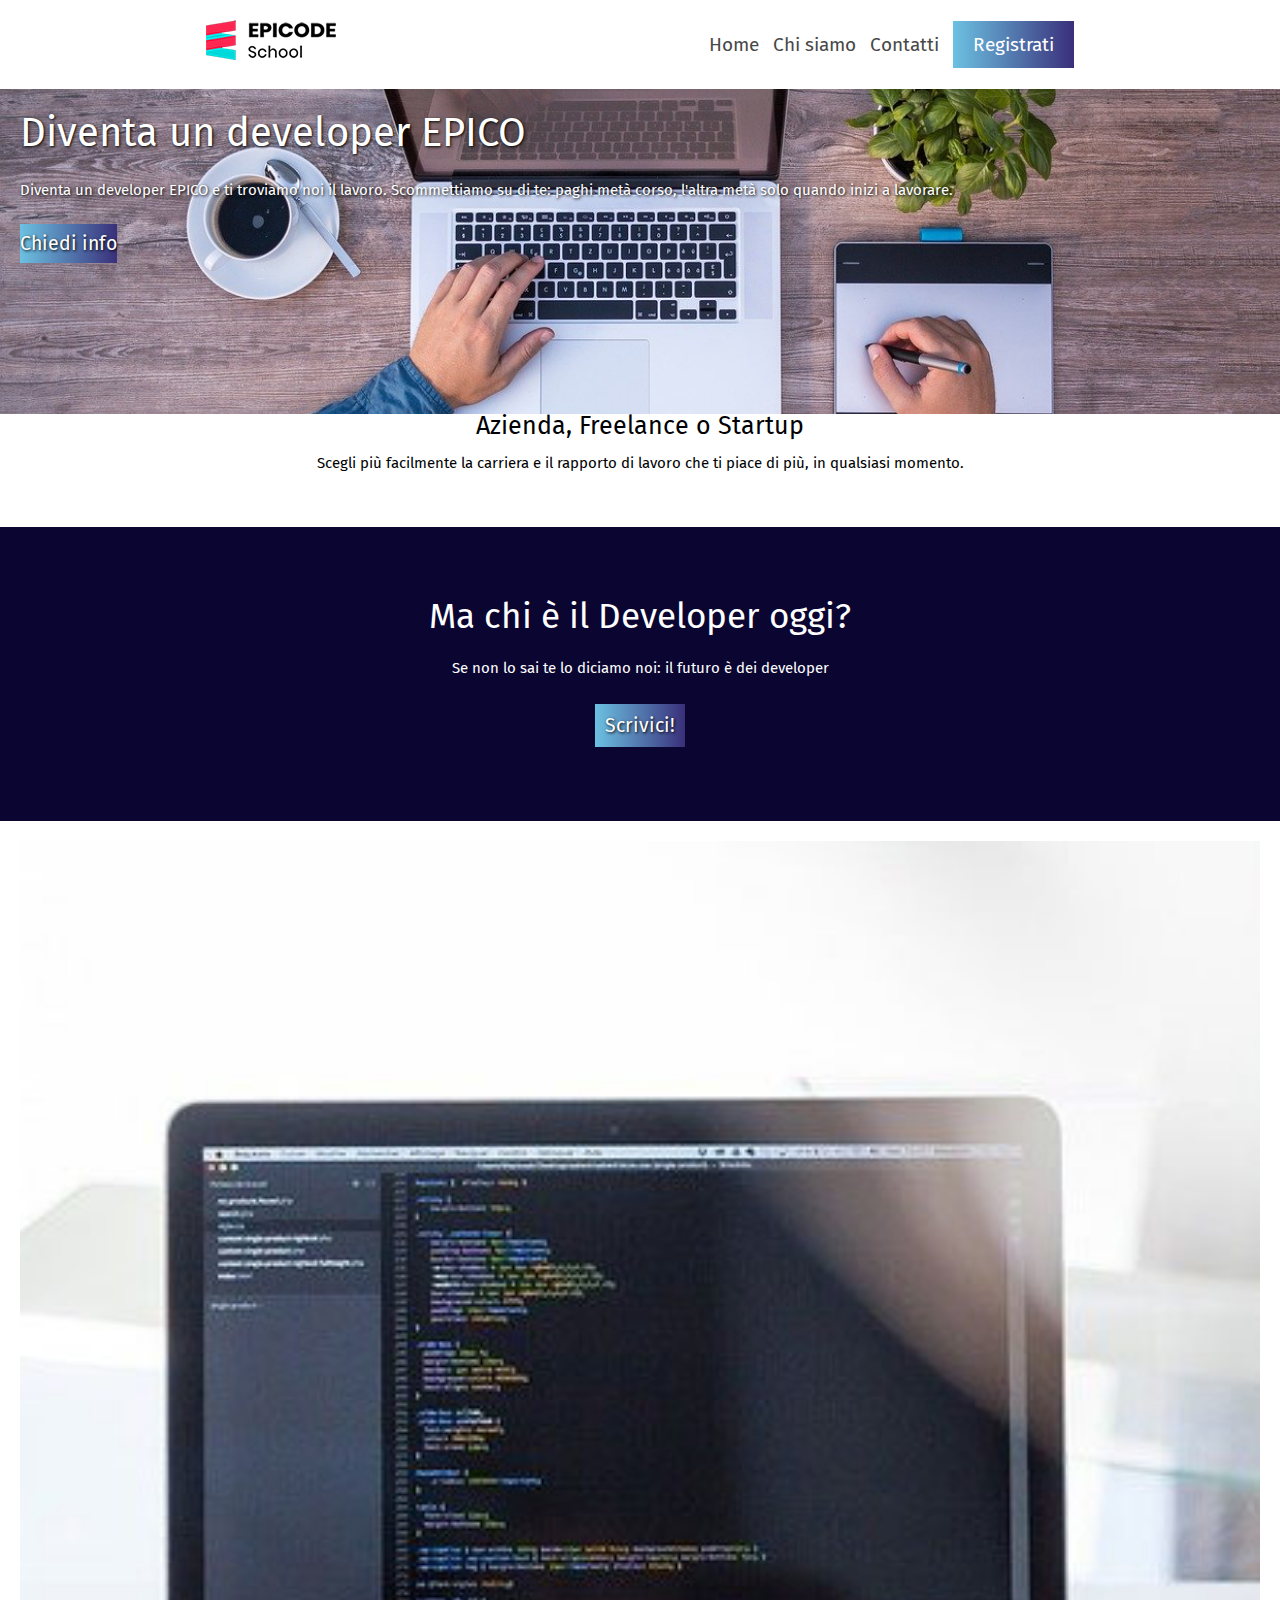
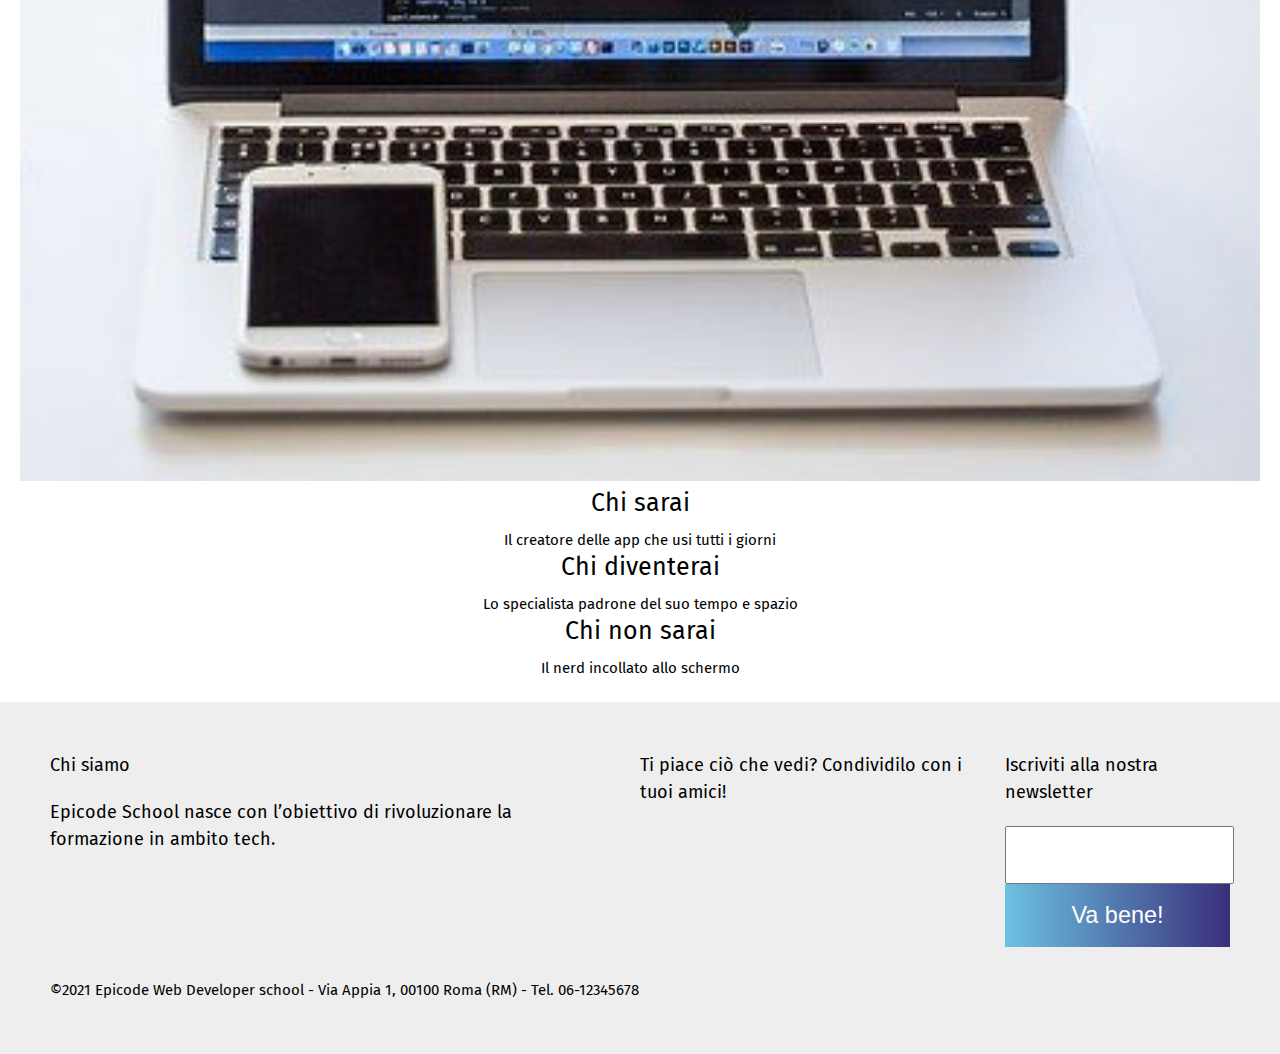
<file: start/index.html>
<!DOCTYPE html>
<html lang="it">

<head>
  <meta charset="UTF-8">
  <meta name="viewport" content="width=device-width,initial-scale=1">
  <meta name="description" content="Epicode School: il punto di partenza per la tua professione di Developer.">
  <title>Epicode - Formazione Web Developer</title>
  <link rel="stylesheet" href="assets/css/reset.css">
  <link rel="stylesheet" href="assets/css/stile.css">
  <link rel="stylesheet" href="https://cdn.lineicons.com/3.0/lineicons.css">
  <link rel="stylesheet"
    href="https://fonts.googleapis.com/css2?family=Fira+Sans:ital,wght@0,100;0,200;0,300;0,400;0,500;0,600;0,700;0,800;0,900;1,100;1,200;1,300;1,400;1,500;1,600;1,700;1,800;1,900&display=swap"
    rel="stylesheet">
</head>

<body>
  <header>
    <div id="imglogo">
      <img src="assets/images/logo.png">
    </div>
    <nav>
      <ul>
        <li><a href="index.html" title="Vai alla homepage">Home</a></li>
        <li><a href="chi-siamo.html" title="Descrizione e mission di Epicode">Chi siamo</a></li>
        <li><a href="contatti.html" title="Contattaci per info sui corsi">Contatti</a></li>
        <li id="registrati"><a href="" title="Registrati per accedere all'area riservata">Registrati</a></li>
      </ul>
    </nav>
  </header>
  <main>
    <div id="bannerMain">
      <h1>Diventa un developer EPICO</h1>
      <p>Diventa un developer EPICO e ti troviamo noi il lavoro. Scommettiamo su di te: paghi metà corso, l'altra metà
        solo quando inizi a lavorare.</p>
      <a href="contatti.html" title="Contattaci per info sui corsi">Chiedi info</a>
    </div>
    <article>
      <div id="Titolo2">
        <h2>Perché diventare un Developer?</h2>
        <p>Non servono laurea e competenze specifiche, solo impegno. Segui il corso online, dove vuoi tu. Il lavoro che
          andrai a fare è veramente figo.</p>
      </div>

      <div id="p1">
        <i class="lni lni-comments"></i>
        <h3>Tutti ti cercheranno</h3>
        <p>Sono 30.000 in Italia le posizioni di developer scoperte, scegli quella che ti stimola di più.</p>
      </div>

      <div id="p2">
        <i class="lni lni-map-marker"></i>
        <h3>Potrai lavorare dove vuoi</h3>
        <p>Non serve lavorare in ufficio per essere creatori di prodotti digitali, e le aziende lo sanno. Lavora da
          casa, in riva al mare o in montagna.</p>
      </div>

      <div id="p3">
        <i class="lni lni-consulting"></i>
        <h3>Azienda, Freelance o Startup</h3>
        <p>Scegli più facilmente la carriera e il rapporto di lavoro che ti piace di più, in qualsiasi momento.</p>
      </div>
    </article>

    <section>
      <div id="blue">
        <h2>Ma chi è il Developer oggi?</h2>
        <p>Se non lo sai te lo diciamo noi: il futuro è dei developer</p>
        <a href="contatti.html" title="Contattaci per info sui corsi">Scrivici!</a>
      </div>

      <div id="image">
        <img src="assets/images/notebook.jpg" alt="notebook" width="100%" height="100%">
        <i class="lni lni-happy"></i>
        <h3>Chi sarai</h3>
        <p>Il creatore delle app che usi tutti i giorni</p>
        <i class="lni lni-cool"></i>
        <h3>Chi diventerai</h3>
        <p>Lo specialista padrone del suo tempo e spazio</p>
        <i class="lni lni-suspect"></i>
        <h3>Chi non sarai</h3>
        <p>Il nerd incollato allo schermo</p>
      </div>
    </section>


    <footer>
      <div id="flexFooter">
        <div id="footer">
          <h3>Chi siamo</h3>
          <p>Epicode School nasce con l’obiettivo di rivoluzionare la formazione in ambito tech.</p>
        </div>
        <div id="footer_2">
          <h3>Ti piace ciò che vedi? Condividilo con i tuoi amici!</h3>
          <a href=""><i class="lni lni-facebook-original"></i></a>
          <a href=""><i class="lni lni-linkedin-original"></i></a>
          <a href=""><i class="lni lni-instagram-filled"></i></a>
        </div>
        <div id="footer_3">
          <h3>Iscriviti alla nostra newsletter</h3>
          <input type="email" id="email" name="email">
          <input type="submit" value="Va bene!" id="buttonFooter">
        </div>
      </div>
      <p id="copy">&copy;2021 Epicode Web Developer school - Via Appia 1, 00100 Roma (RM) - Tel. 06-12345678</p>
    </footer>
  </main>

</body>

</html>
</file>
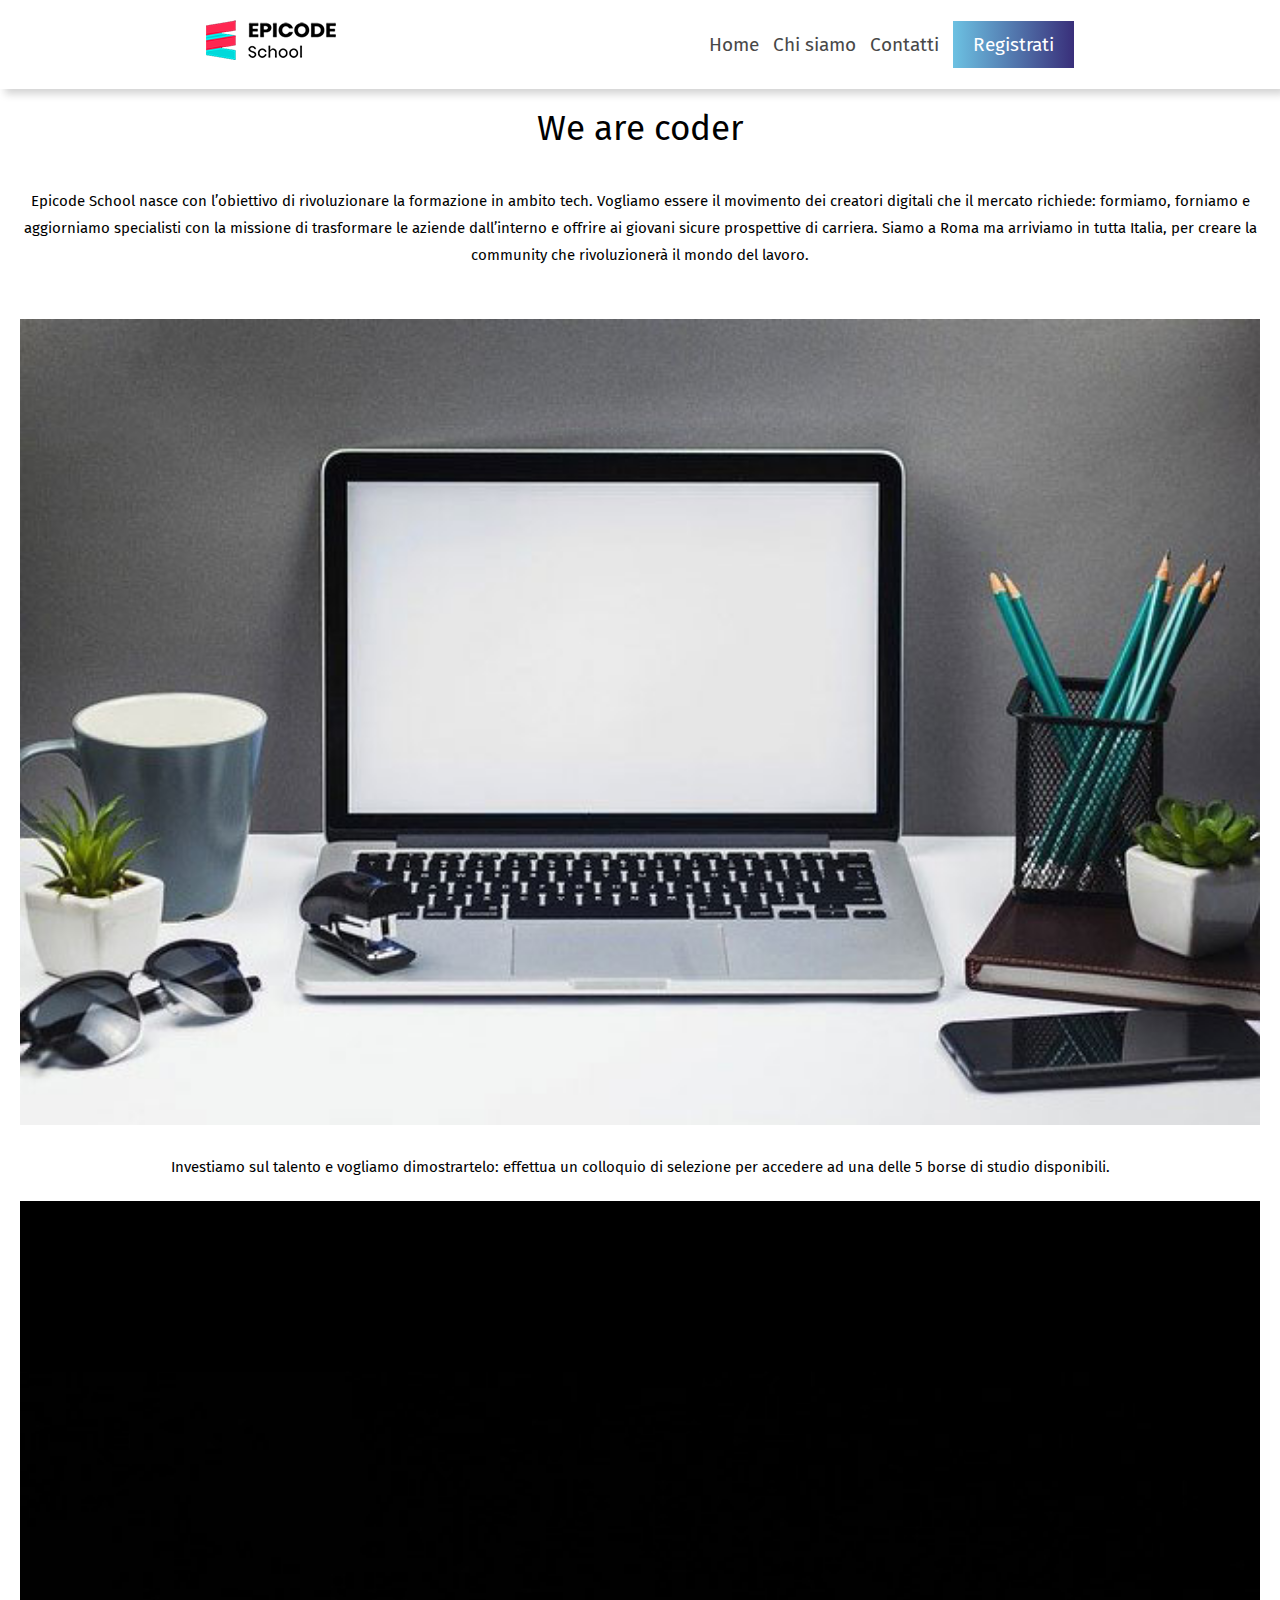
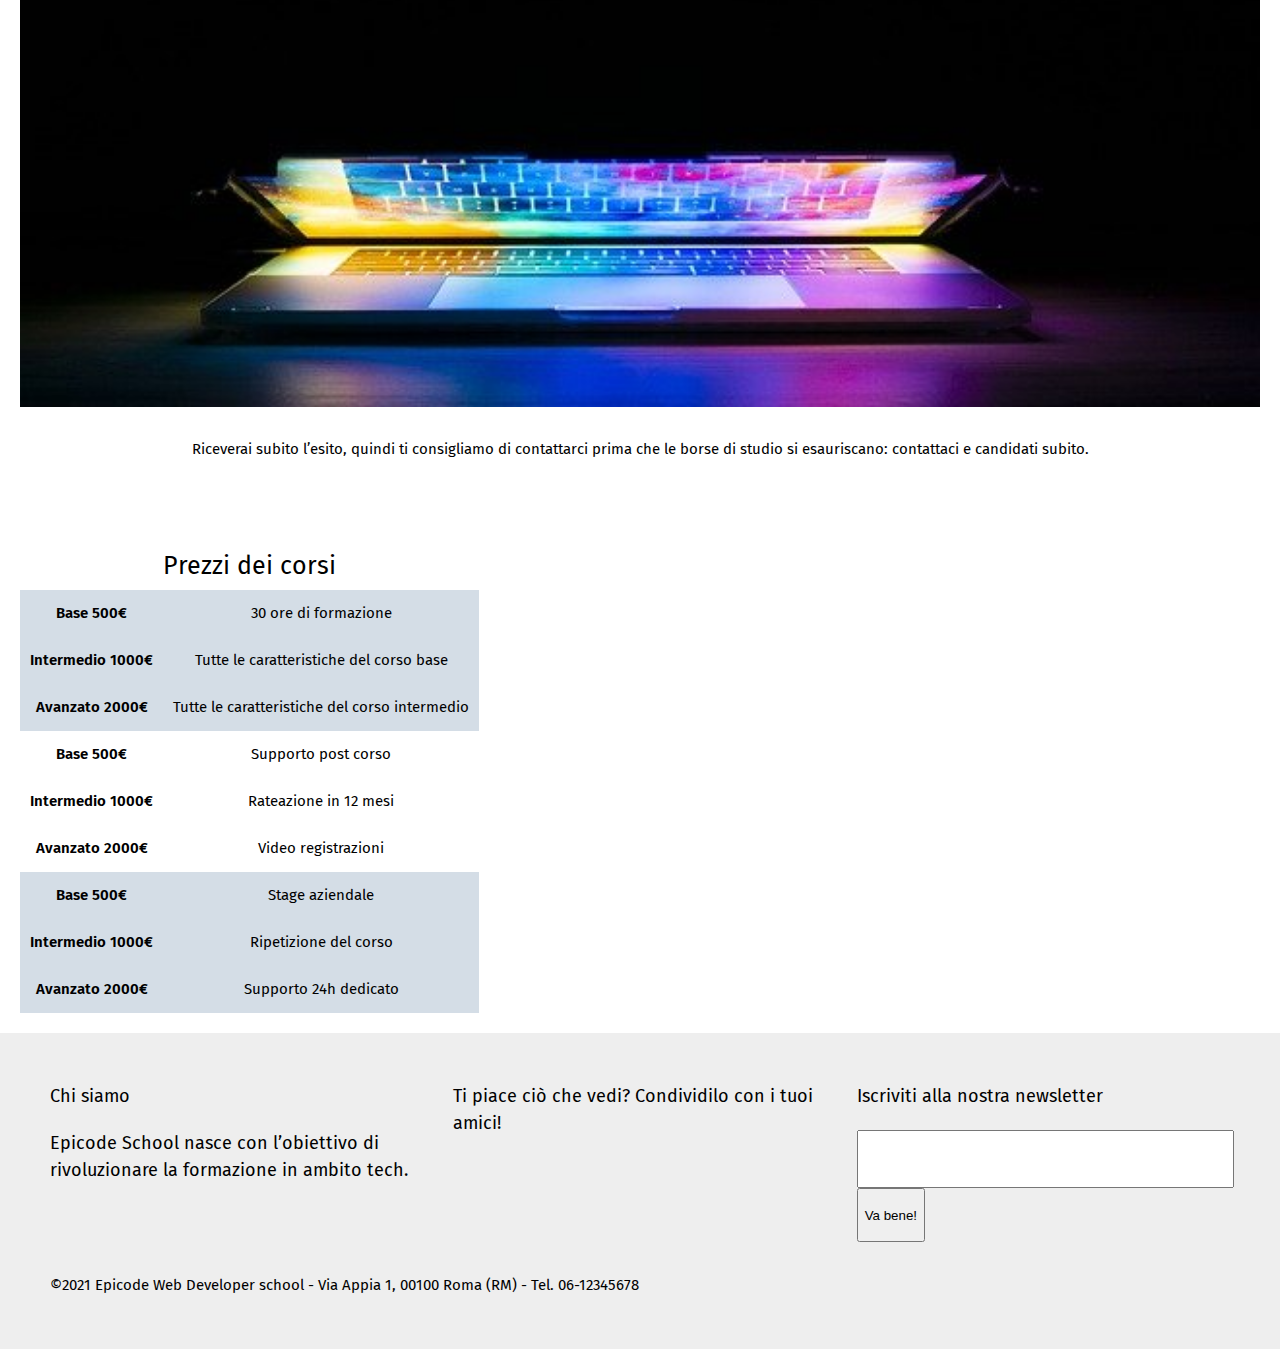
<file: start/chi-siamo.html>
<!DOCTYPE html>
<html lang="it">

<head>
  <meta charset="UTF-8">
  <meta name="viewport" content="width=device-width,initial-scale=1">
  <meta name="description" content="Epicode School: la presentazione dei nostri servizi e l'offerta didattica.
  ">
  <title>Epicode - Profilo aziendale</title>
  <link rel="stylesheet" href="assets/css/reset.css">
  <link rel="stylesheet" href="assets/css/stile.css">
  <link rel="stylesheet" href="https://cdn.lineicons.com/3.0/lineicons.css">
  <link rel="stylesheet"
    href="https://fonts.googleapis.com/css2?family=Fira+Sans:ital,wght@0,100;0,200;0,300;0,400;0,500;0,600;0,700;0,800;0,900;1,100;1,200;1,300;1,400;1,500;1,600;1,700;1,800;1,900&display=swap"
    rel="stylesheet">
</head>

<body>

  <header>
    <div>
      <img src="assets/images/logo.png">
    </div>
    <nav>
      <ul>
        <li><a href="index.html" title="Vai alla homepage">Home</a></li>
        <li><a href="chi-siamo.html" title="Descrizione e mission di Epicode">Chi siamo</a></li>
        <li><a href="contatti.html" title="Contattaci per info sui corsi">Contatti</a></li>
        <li id="registrati"><a href="" title="Registrati per accedere all'area riservata">Registrati</a></li>
      </ul>
    </nav>
  </header>

  <main>

    <article>
      <div class="coder">
        <h2>We are coder</h2>
        <p>Epicode School nasce con l’obiettivo di rivoluzionare la formazione in ambito tech. Vogliamo essere il
          movimento dei creatori digitali che il mercato richiede: formiamo, forniamo e aggiorniamo specialisti con la
          missione di trasformare le aziende dall’interno e offrire ai giovani sicure prospettive di carriera. Siamo a
          Roma ma arriviamo in tutta Italia, per creare la community che rivoluzionerà il mondo del lavoro.</p>
      </div>
      <div class="coder">
        <img src="assets/images/foto1.jpg" width="100%" height="100%">
        <p>Investiamo sul talento e vogliamo dimostrartelo: effettua un colloquio di selezione per accedere ad una delle
          5 borse di studio disponibili.</p>
        <img src="assets/images/foto2.jpg" width="100%" height="100%">
        <p>Riceverai subito l’esito, quindi ti consigliamo di contattarci prima che le borse di studio si esauriscano:
          contattaci e candidati subito.</p>
      </div>

    </article>

    <aside>
      <table>
        <caption>Prezzi dei corsi</caption>
        <tbody>
          <tr class="lightBlue">
            <td class="bold">Base 500€</td>
            <td>30 ore di formazione</td>
          </tr>
          <tr class="lightBlue">
            <td class="bold">Intermedio 1000€</td>
            <td>Tutte le caratteristiche del corso base</td>
          </tr>
          <tr class="lightBlue">
            <td class="bold">Avanzato 2000€</td>
            <td>Tutte le caratteristiche del corso intermedio</td>
          </tr>
          <tr>
            <td class="bold">Base 500€</td>
            <td>Supporto post corso</td>
          </tr>
          <tr>
            <td class="bold">Intermedio 1000€</td>
            <td>Rateazione in 12 mesi</td>
          </tr>
          <tr>
            <td class="bold">Avanzato 2000€</td>
            <td>Video registrazioni</td>
          </tr>
          <tr class="lightBlue">
            <td class="bold">Base 500€</td>
            <td>Stage aziendale</td>
          </tr>
          <tr class="lightBlue">
            <td class="bold">Intermedio 1000€</td>
            <td>Ripetizione del corso</td>
          </tr>
          <tr class="lightBlue">
            <td class="bold">Avanzato 2000€</td>
            <td>Supporto 24h dedicato</td>
          </tr>
        </tbody>
      </table>
    </aside>

    <footer>
      <div id="flexFooter">
        <div id="footer1">
          <h3>Chi siamo</h3>
          <p>Epicode School nasce con l’obiettivo di rivoluzionare la formazione in ambito tech.</p>
        </div>
        <div id="footer2">
          <h3>Ti piace ciò che vedi? Condividilo con i tuoi amici!</h3>
          <a href=""><i class="lni lni-facebook-original"></i></a>
          <a href=""><i class="lni lni-linkedin-original"></i></a>
          <a href=""><i class="lni lni-instagram-filled"></i></a>
        </div>
        <div id="footer3">
          <h3>Iscriviti alla nostra newsletter</h3>
          <input type="email" id="email" name="email">
          <input type="submit" value="Va bene!" id="vaBene">
        </div>
      </div>
      <p id="copy">&copy;2021 Epicode Web Developer school - Via Appia 1, 00100 Roma (RM) - Tel. 06-12345678</p>
    </footer>
  </main>

</body>

</html>
</file>
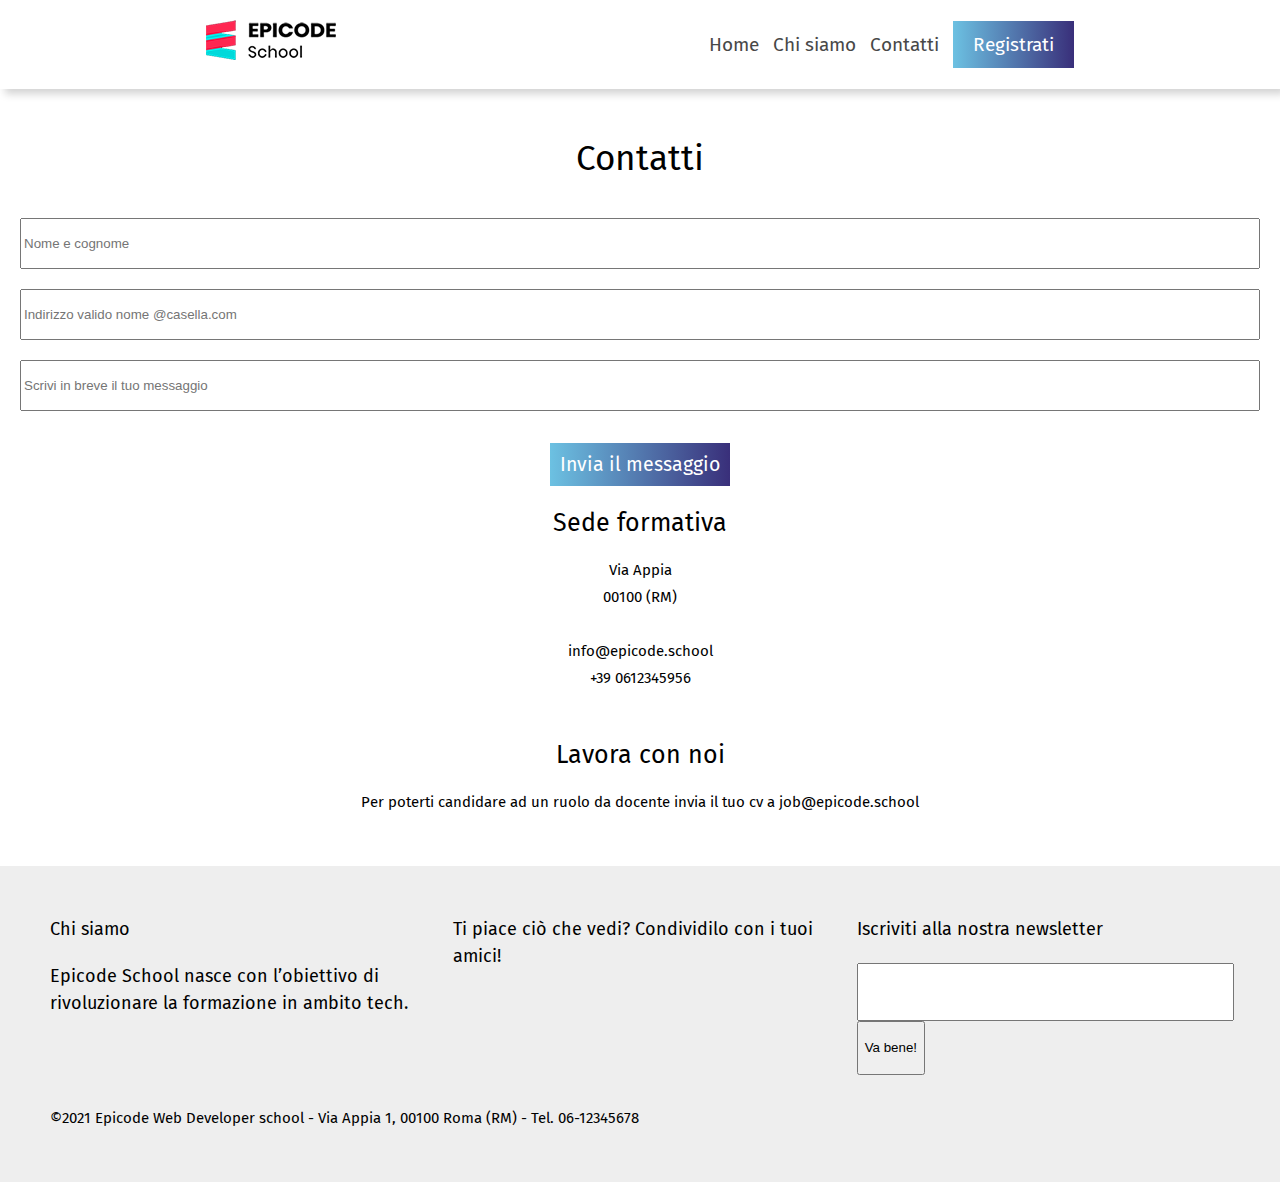
<file: start/contatti.html>
<!DOCTYPE html>
<html lang="it">

<head>
  <meta charset="UTF-8">
  <meta name="viewport" content="width=device-width,initial-scale=1">
  <meta name="description" content="Epicode School: contattaci per i corsi di Front End Developer.">
  <title>Epicode - Contatti</title>
  <link rel="stylesheet" href="assets/css/reset.css">
  <link rel="stylesheet" href="assets/css/stile.css">
  <link rel="stylesheet" href="https://cdn.lineicons.com/3.0/lineicons.css">
  <link rel="stylesheet"
    href="https://fonts.googleapis.com/css2?family=Fira+Sans:ital,wght@0,100;0,200;0,300;0,400;0,500;0,600;0,700;0,800;0,900;1,100;1,200;1,300;1,400;1,500;1,600;1,700;1,800;1,900&display=swap"
    rel="stylesheet">
</head>

<body>
  <header>
    <div>
      <img src="assets/images/logo.png">
    </div>
    <nav>
      <ul>
        <li><a href="index.html" title="Vai alla homepage">Home</a></li>
        <li><a href="chi-siamo.html" title="Descrizione e mission di Epicode">Chi siamo</a></li>
        <li><a href="contatti.html" title="Contattaci per info sui corsi">Contatti</a></li>
        <li id="registrati"><a href="" title="Registrati per accedere all'area riservata">Registrati</a></li>
      </ul>
    </nav>
  </header>

  <main>

    <div id="form">
      <h2>Contatti</h2>

      <form>
        <input type="text" placeholder="Nome e cognome" />
        <input type="email" placeholder="Indirizzo valido nome @casella.com" />
        <input type="text" placeholder="Scrivi in breve il tuo messaggio" />
      </form>
      <a href="contatti.html" title="Contattaci per info sui corsi">Invia il messaggio</a>
    </div>

    <aside>
      <h3>Sede formativa</h3>
      <p>Via Appia<br>00100 (RM)<br><br>info@epicode.school<br>+39 0612345956</p>
      <h3>Lavora con noi</h3>
      <p>Per poterti candidare ad un ruolo da docente invia il tuo cv a job@epicode.school</p>
    </aside>

  </main>

  <footer>
    <div id="flexFooter">
      <div id="footer1">
        <h3>Chi siamo</h3>
        <p>Epicode School nasce con l’obiettivo di rivoluzionare la formazione in ambito tech.</p>
      </div>
      <div id="footer2">
        <h3>Ti piace ciò che vedi? Condividilo con i tuoi amici!</h3>
        <a href=""><i class="lni lni-facebook-original"></i></a>
        <a href=""><i class="lni lni-linkedin-original"></i></a>
        <a href=""><i class="lni lni-instagram-filled"></i></a>
      </div>
      <div id="footer3">
        <h3>Iscriviti alla nostra newsletter</h3>
        <input type="email" id="email" name="email">
        <input type="submit" value="Va bene!" id="vaBene">
      </div>
    </div>
    <p id="copy">&copy;2021 Epicode Web Developer school - Via Appia 1, 00100 Roma (RM) - Tel. 06-12345678</p>
  </footer>
  </main>

</body>

</html>
</file>
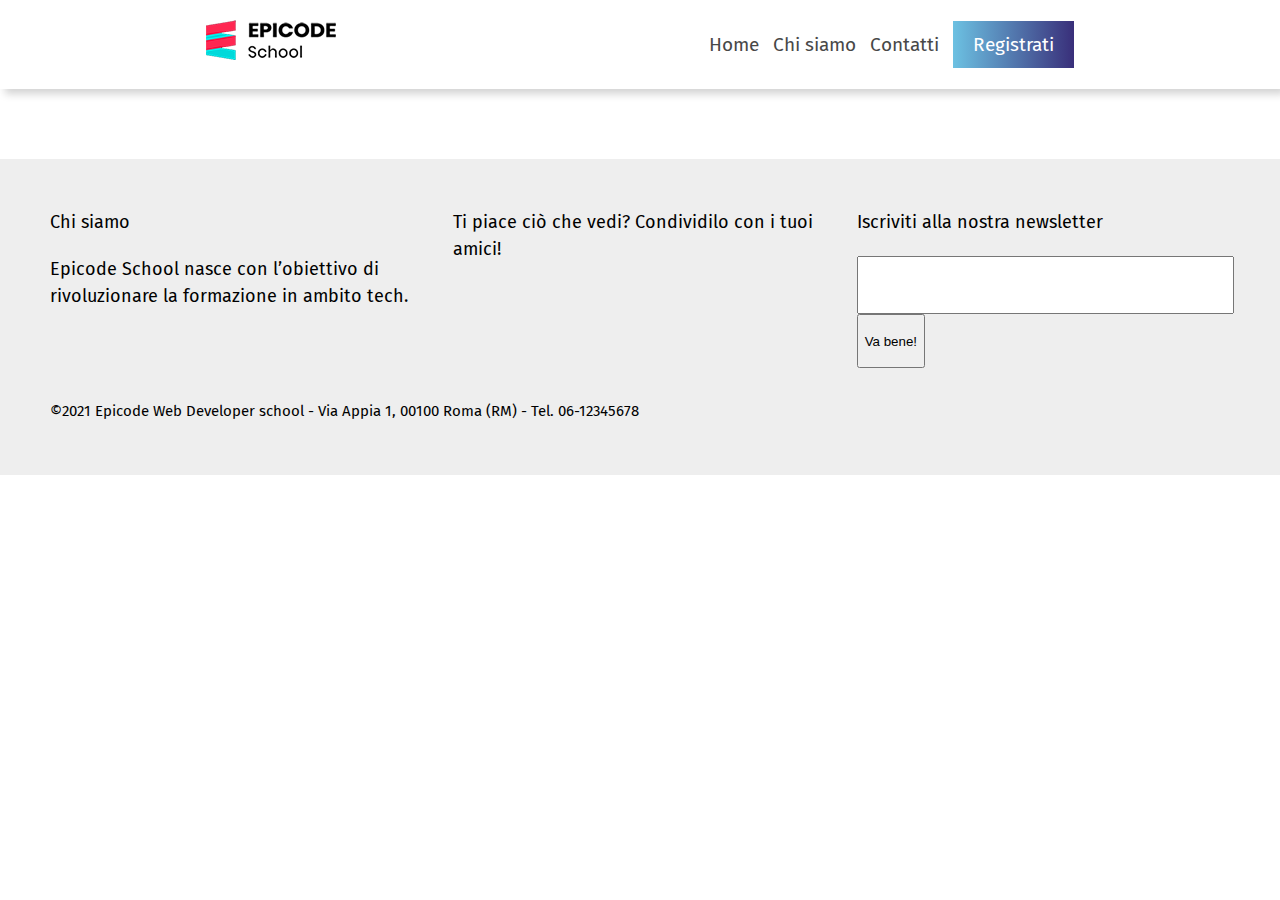
<file: start/layout.html>
<!DOCTYPE html>
<html lang="it">

<head>
  <meta charset="UTF-8">
  <meta name="viewport" content="width=device-width,initial-scale=1">
  <meta name="description" content="Epicode School: il punto di partenza per la tua professione di Developer.">
  <title>Epicode - Formazione Web Developer</title>
  <link rel="stylesheet" href="assets/css/reset.css">
  <link rel="stylesheet" href="assets/css/stile.css">
  <link rel="stylesheet" href="https://cdn.lineicons.com/3.0/lineicons.css">
  <link rel="stylesheet" href="https://fonts.googleapis.com/css2?family=Fira+Sans:ital,wght@0,100;0,200;0,300;0,400;0,500;0,600;0,700;0,800;0,900;1,100;1,200;1,300;1,400;1,500;1,600;1,700;1,800;1,900&display=swap" rel="stylesheet">
</head>

<body>
<header>
  <div>
    <img src="assets/images/logo.png">
  </div>
  <nav>
    <ul>
      <li><a href="index.html" title="Vai alla homepage">Home</a></li>
      <li><a href="chi-siamo.html" title="Descrizione e mission di Epicode">Chi siamo</a></li>
      <li><a href="contatti.html" title="Contattaci per info sui corsi">Contatti</a></li>
      <li id="registrati"><a href="" title="Registrati per accedere all'area riservata">Registrati</a></li>
    </ul>
  </nav>
</header>
<main>
  <div></div>
  <article>
    <div></div>
  </article>
  <footer>
    <div id="flexFooter">
    <div id="footer1">
      <h3>Chi siamo</h3>
      <p>Epicode School nasce con l’obiettivo di rivoluzionare la formazione in ambito tech.</p>
    </div>
    <div id="footer2">
      <h3>Ti piace ciò che vedi? Condividilo con i tuoi amici!</h3>
      <a href=""><i class="lni lni-facebook-original"></i></a>
      <a href=""><i class="lni lni-linkedin-original"></i></a>
      <a href=""><i class="lni lni-instagram-filled"></i></a>
    </div>
    <div id="footer3">
      <h3>Iscriviti alla nostra newsletter</h3>
      <input type="email" id="email" name="email">
      <input type="submit" value="Va bene!" id="vaBene">
    </div>
  </div>
    <p id="copy">&copy;2021 Epicode Web Developer school - Via Appia 1, 00100 Roma (RM) - Tel. 06-12345678</p>
  </footer>
</main>

</body>

</html>
</file>
<file: start/assets/css/stile.css>
@import url('https://fonts.googleapis.com/css2?family=Fira+Sans&display=swap');
/* IMPOSTAZIONI GENERALI */

html {
    font-size: 62.5%;
}

body {
    font-family: 'Fira Sans', sans-serif;
    font-size: 1.5rem;
    color: #000;
    line-height: 1.8em;
}

/* MAIN */

#imglogo{
    position:static;
}

#bannerMain {
    background-image: url(../images/banner.jpg);
    background-repeat: no-repeat;
    padding: 20px;
    background-size: cover;
    background-position: center;
    position: absolute;
    color: white;
    width: 100%;
    min-height: 19em;
    max-height: 35em;
}

#bannerMain a {
    background-image: linear-gradient(to right, #6cc1e2, #392f7a);
    color: white;
    position: absolute;
    line-height: 2em;
    font-size: 1.3em;
    text-decoration: none;
    text-shadow: 1px 1px 3px #000;
}

#bannerMain h1 {
    font-size: 4rem;
    line-height: 1.2em;
    margin-bottom: 20px;
    text-shadow: 1px 1px 3px #000;
}

#bannerMain p {
    text-shadow: 1px 1px 3px #000;
    margin-bottom: 20px;
}

article {
    text-align: center;
    padding: 20px;
}

article div {
    margin-bottom: 30px;
}

#p1 i {
    color: #e42424;
    font-size: 3.5rem;
}

#p2 i {
    color: #e42424;
    font-size: 3.5rem;
}

#p3 i {
    color: #e42424;
    font-size: 3.5rem;
}

#image {
    padding: 20px;
}

#image h3 {
    font-size: 2.5rem;
    margin-bottom: 10px;
}

#image i {
    color: #e42424;
    font-size: 3.5rem;
}

section {
    text-align: center;
}

.coder h2 {
    font-size: 3.5rem;
    line-height: 1.1em;
    margin-bottom: 20px;
}

.coder p {
    padding-top: 20px;
    padding-bottom: 20px;
}

article h3 {
    font-size: 2.5rem;
    margin-bottom: 10px;
}

#blue {
    background-color: #0B0631;
    color: white;
    padding-bottom: 80px;
}

#blue h2 {
    font-size: 3.5rem;
    line-height: 1.1em;
    padding: 20px;
    padding-top: 70px;
}

#blue p {
    margin-bottom: 30px;
}

#blue a {
    background-image: linear-gradient(to right, #6cc1e2, #392f7a);
    color: white;
    font-size: 1.3em;
    text-decoration: none;
    text-shadow: 1px 1px 3px #000;
    padding: 10px
}

#Titolo2 {
    margin-bottom: 30px;
}

#Titolo2 h2 {
    font-size: 3.5rem;
    line-height: 1.1em;
    margin-bottom: 20px;
}

/* TABLE */

table {
    align-items: center;
    margin: 20px;
}

.lightBlue {
    background-color: #D4DDE6;
}

table caption {
    font-size: 2.5rem;
    line-height: 1.1em;
    padding-bottom: 10px;
}

table td {
    padding: 10px;
}

.bold {
    font-weight: 600;
}


/* HEADER */

header {
    padding: 20px;
    align-items: center;
    box-shadow: 5px 5px 8px #d3d3d3;
    z-index: 20;
}

#registrati a {
    color: white;
    padding: 10px;
}

#registrati {
    background-image: linear-gradient(to right, #6cc1e2, #392f7a);
    padding: 10px;
    display: inline-block;
}

header nav ul {
    margin: 40px;
}

header nav li {
    list-style: none;
    margin-right: 10px;
    font-size: 1.9rem;
}

header nav li a {
    text-decoration: none;
    color: rgb(72, 72, 72);
}

header nav li a:hover {
    color: #e42424;
    text-decoration: underline;
}


/* FORM */

#form {
    text-align: center;
}

form {
    display: flex;
    flex-direction: column;
    margin: 20px;
}

form input {
    height: 5vh;
    margin-bottom: 20px;
}

#form h2 {
    font-size: 3.5rem;
    line-height: 1.1em;
    padding: 20px;
    padding-top: 50px;
    align-items: center;
}

#form a {
    background-image: linear-gradient(to right, #6cc1e2, #392f7a);
    color: white;
    font-size: 1.3em;
    text-decoration: none;
    padding: 10px
}

aside {
    text-align: center;
}

aside h3 {
    font-size: 2.5rem;
    margin-bottom: 20px;
    margin-top: 30px;
}

aside p {
    margin-bottom: 50px;
}


/* FOOTER */

footer {
    background-color: rgb(238, 238, 238);
    padding: 50px;
}

footer h3 {
    font-size: 1em;
    margin-bottom: 20px;
}

footer div {
    font-size: 1em;
    padding-bottom: 30px;
}

footer div:last-child {
    font-size: 1em;
    padding-bottom: 0px;
}

#footer_3 {
    height: 100%;
}

#email {
    height: 7vh;
    width: 100%;
    padding: 0;
    margin: 0;
}

#buttonFooter {
    width: 100%;
    border: none;
    background-image: linear-gradient(to right, #6cc1e2, #392f7a);
    height: 7vh;
    padding: 0;
    margin: 0;
    color: white;
    font-size: 1.3em;
}

#footer_2 i {
    color: #e42424;
    font-size: 1.5em;
}

@media screen and (min-width:768px) {

    header {
        display: flex;
        justify-content: space-around;
    }

    header nav li {
        list-style: none;
        display: inline-block;
        margin-right: 10px;
    }

    header nav li:last-child {
        list-style: none;
        display: inline-block;
        margin-right: 0px;
    }

    header nav ul {
        margin: 0px;
    }
}

@media screen and (min-width:768px) {
    #flexFooter {
        display: flex;
        justify-content: center;
        font-size: 1.2em;
    }

    #flexFooter div {
        padding-right: 30px;
    }

    #flexFooter div:last-child {
        padding-right: 0px;
    }

    #footer1 {
        width: 33%;
    }

    #footer2 {
        width: 33%;
    }

    #footer3 {
        width: 33%;
    }

    #email {
        height: 6vh;
    }

    #vaBene {
        height: 6vh;
    }
}
</file>
